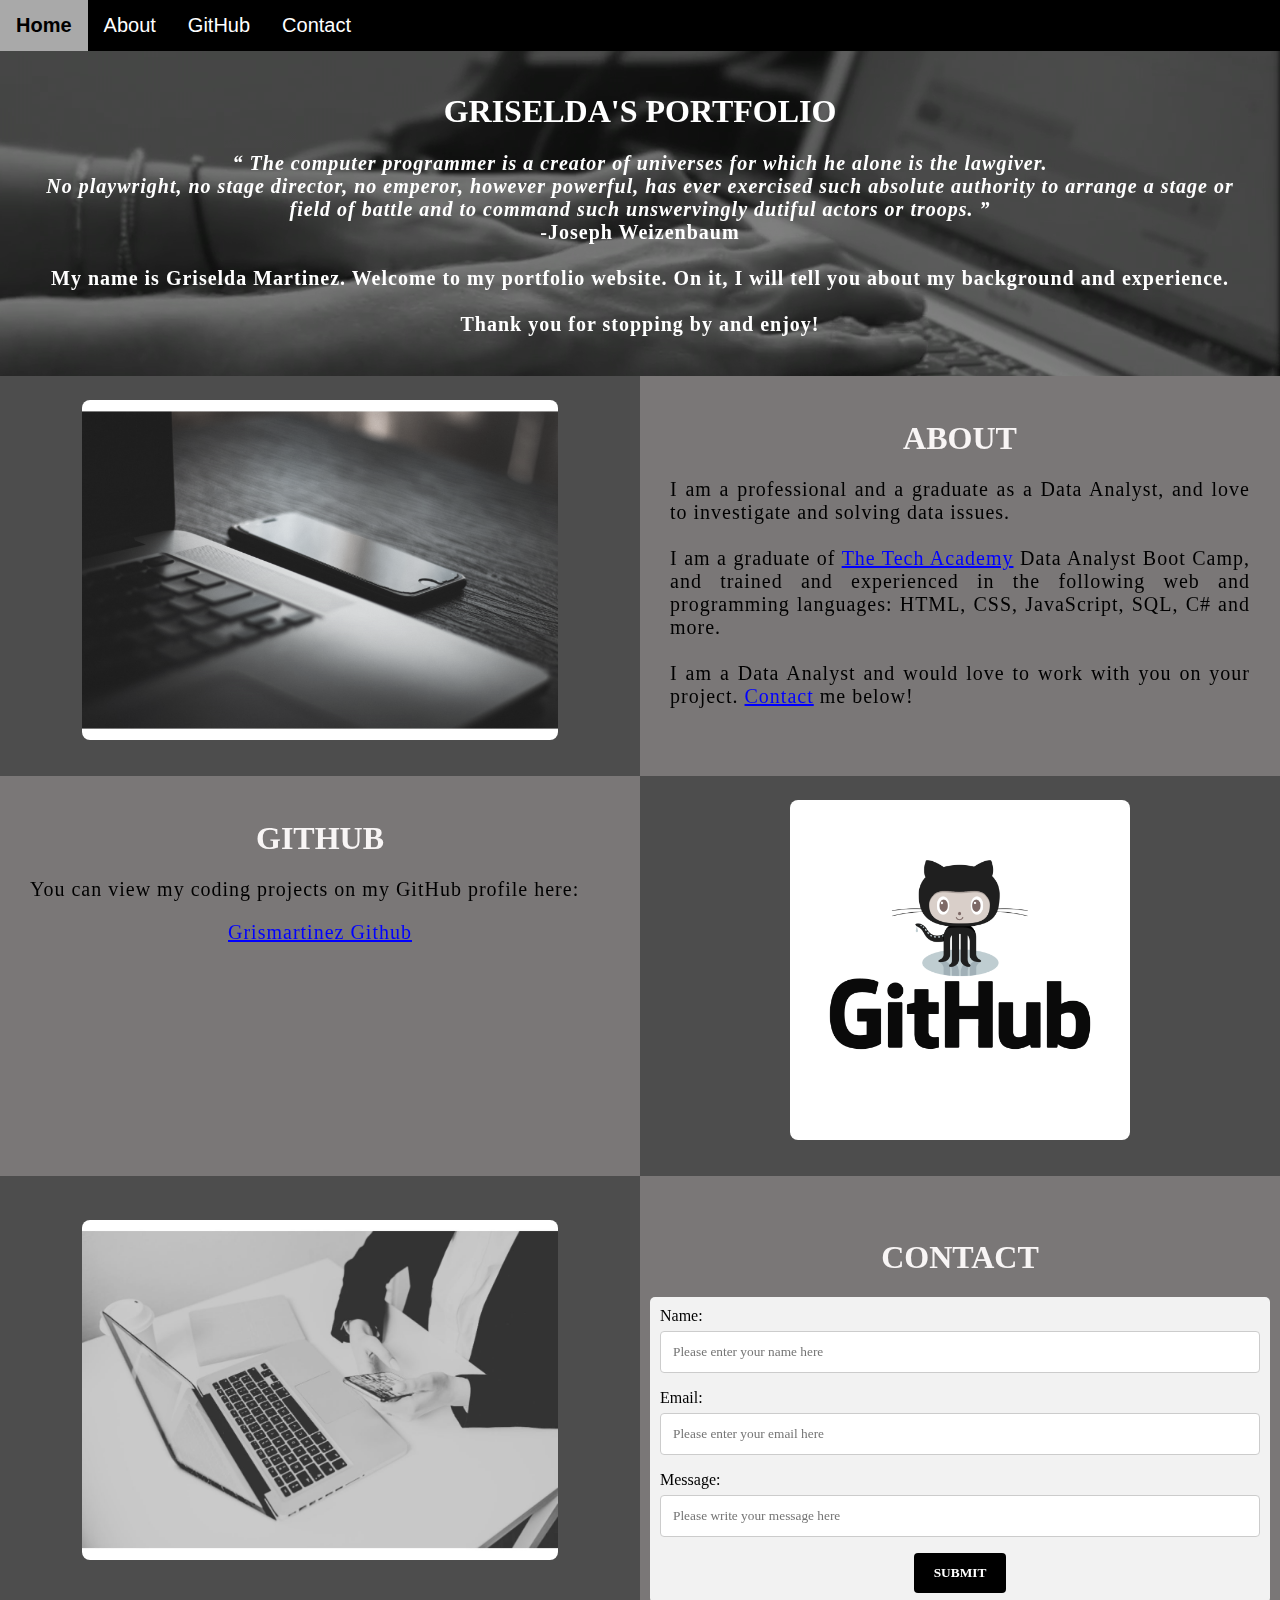
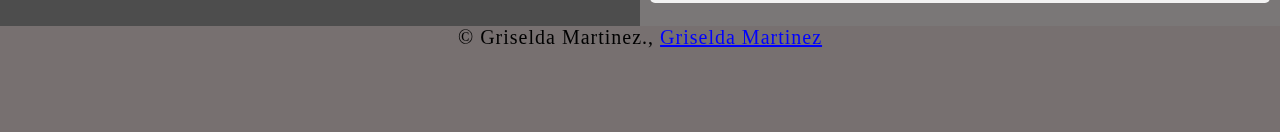
<file: Last Challenge/index.html>
<!DOCTYPE html>
<html>
    <!--Head-->
    <head>
        <meta charset="UTF-8">
        <meta name="viewport" content="width=device-width">
        <title>Griselda Martinez</title>
        <link rel="stylesheet" type="text/css" href="portfolio.css"/>
    </head>

    <!--Body-->
    <body class="Background">     
        <!--NAVBAR-->
        <div class="Navbar">
            <a class="active" href="#Home">Home</a>
            <a href="#About">About</a>
            <a href="#GitHub">GitHub</a>
            <a href="#Contact">Contact</a>
        </div>
        <!--Breaks inserted to add space between navbar and the first heading-->
        <br>
        <br>
        <!--background video-->
            <div id="Home">
            <video autoplay muted loop id="Typing_Video">
                <source src="images/video/Typing.mp4" type="video/mp4">
                <!--Display message if video fails to run-->
                Your browser does not support HTML5 video.
            </video>
            </div>
        <!--Video text-->
        <div class="Video_Text">
            <h1 class="white-text">Griselda's Portfolio</h1>
            <strong>
                <p class="center">
                    <q>
                        The computer programmer is a creator of universes for which he 
                        alone is the lawgiver.
                        <br>
                        No playwright, no stage director, no emperor, however powerful, has ever exercised such absolute authority to arrange a stage or
                        <br>field of battle and to command such unswervingly dutiful actors or troops.
                    </q>
                    <br> 
                    -Joseph Weizenbaum
                    <br>
                    <br> My name is Griselda Martinez. Welcome to my portfolio website. On it, I will tell you about my background and experience.
                    <br>
                    <br> Thank you for stopping by and enjoy! 
                </p>
            </strong>
        </div>
      <!--About section-->
      <div class="Row" id="About"></div> 
        <div class="image-container" id="computer">
            <!--Left column-->
            <div class="Column_2">
                <img src="images/computer.jpg" alt="Left Section image">
            </div>
                       <!--Right column-->
            <div class="Column_1">
                <h1>About</h1>
                <p>
                    I am a professional and a graduate as a Data Analyst, and love to investigate and solving data issues.  
                    <br>
                    <br>
                    I am a graduate of 
                    <a href="https://www.learncodinganywhere.com" target="_blank">The Tech Academy</a> Data Analyst Boot Camp, and trained and experienced in the following web and programming languages: HTML, CSS, JavaScript, SQL, C# and more. 
                    <br>
                    <br>
                    I am a Data Analyst and would love to work with you on your project. <a href="#Contact">Contact</a> me below!
                </p>
            </div>
        <!--GitHub section-->
        <div class="Row" id="GitHub"></div>
            <!--Left column-->
            <div class="Column_1">
                <h1>GitHub</h1>
                <p>
                    You can view my coding projects on my GitHub profile here:
                    <br>
                    <p class="center"><a href="https://github.com/Grismartinez" target="_blank">Grismartinez Github</a></p>
                </p>
            </div>
            <!--Right column-->
            <div class="Column_2">
                <a href="https://github.com/Grismartinez" target="_blank"><img src="images/GitHub.png" alt="GitHub Logo"></a>
            </div>
        <!--Contact section-->
        <div class="Row" id="Contact"></div>
            <!--Contact image, left column-->
            <div class="Column_2 Column_tall">
                <img src="images/contact.jpg" alt="Contact_Image">
            </div>
            <!--Contact form, right column-->
            <div class="Column_1 Column_tall">
                <h1>Contact</h1>
                <!--This specifies where and how to send the form data; we are leaving it blank-->
                <form action="https://formspree.io/f/mjkjevgv" method="POST"> <!-- Here we are utilizing a 3rd party service to submit the contact form data, insert your formspree endpoint in the action attribute -->
                    <label>Name:</label>
                        <input type="text" placeholder="Please enter your name here">
                    <label>Email:</label>
                        <input type="text" id="Email" name="Email" placeholder="Please enter your email here">
                    <label>Message:</label>
                        <input type="text" id="Message" name="Message" placeholder="Please write your message here">
                        <input type="submit" value="SUBMIT">
                </form>
        </div>
        </div>
           <!--Footer section-->
        <footer>
            <p>
                <p class="center">&copy Griselda Martinez., <a href="https://www.learncodinganywhere.com/" target="_blank">Griselda Martinez</a></p>
                <br>
            </p>
        </footer>
          </body>
</html>
</file>
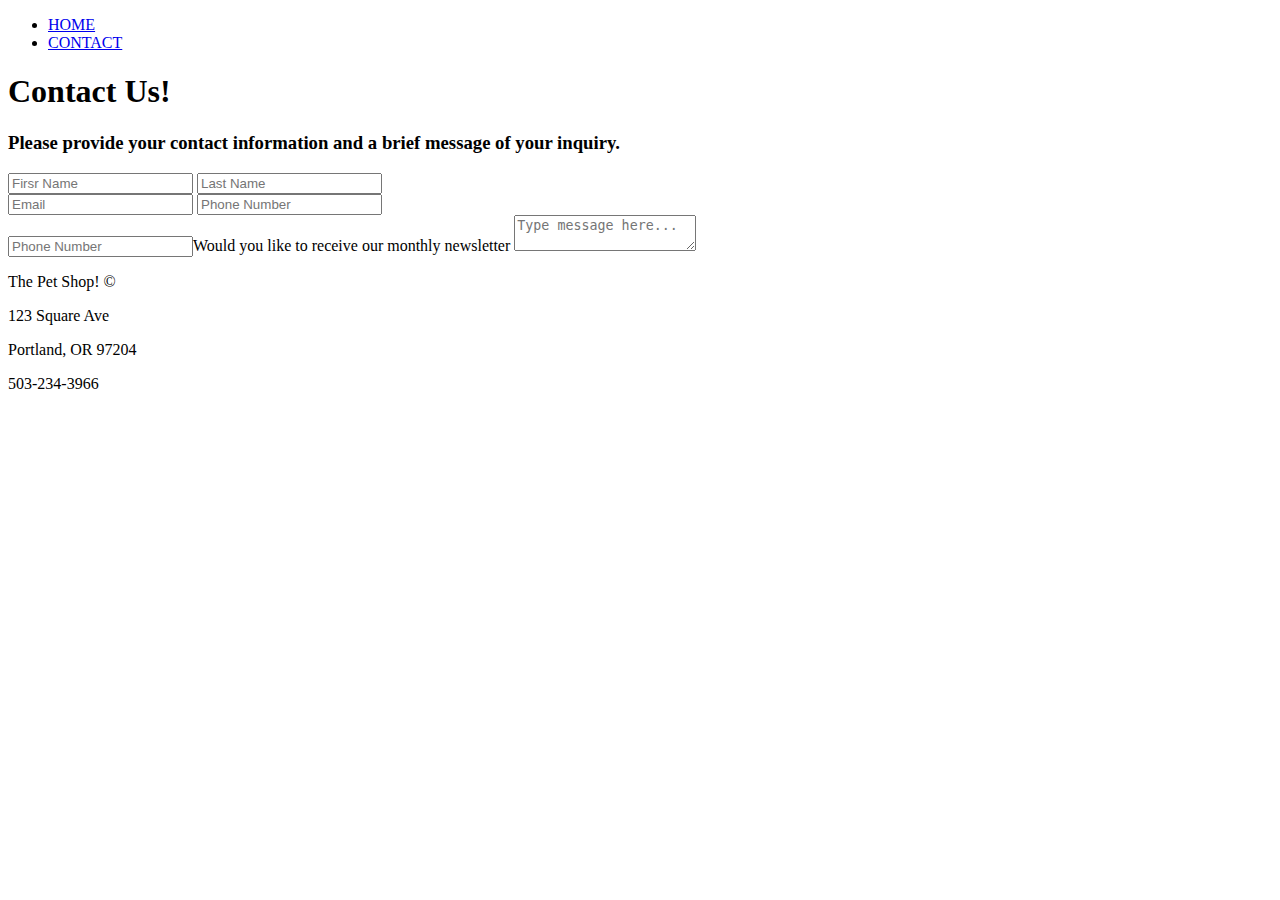
<file: contact.html.html>
<!DOCTYPE html>
<html>
    <head>
        <title> The Pet Shop</title> 
        <meta charset=""UTF-8">
        </head>
        <body>
            <!--NAVBAR-->
            <nav class="nav-bar">
                <ul>
                    <li><a href="index.html">HOME</a></li>
                    <li><a href="contact.html">CONTACT</a></li>
                </ul>
            </nav><!--HEADER-->
        <header-->
            <div>
                <h1 class="animate-text">Contact Us!</h1>
            </div>
        </header>
        <!--FORM-->
        <section>
            <div>
                <h3 id="contact-h3"> Please provide your contact information
                    and a brief message of your inquiry.              
                </h3>
                <div>
                    <form>
                        <input type="text" placeholder="Firsr Name">
                        <input type="text" placeholder="Last Name"><br>
                        <input type="text" placeholder="Email">
                         <input type="text" placeholder="Phone Number"><br>
                         <input type="text" placeholder="Phone Number">Would you like to receive our monthly newsletter
                         <textarea placeholder="Type message here..."></textarea><br>
                    </form>
                </div>
            </div>
                    <td>
                        <p> The Pet Shop! &copy;</p>
                        </td>
                        <td>
                        <p>123 Square Ave</p>
                        <p>Portland, OR 97204</p>
                    </td>
                    <td>
                        <p>503-234-3966</p>
                    </td>
                </tr>
            </table>
        </footer>
    </body>
</html>
</file>
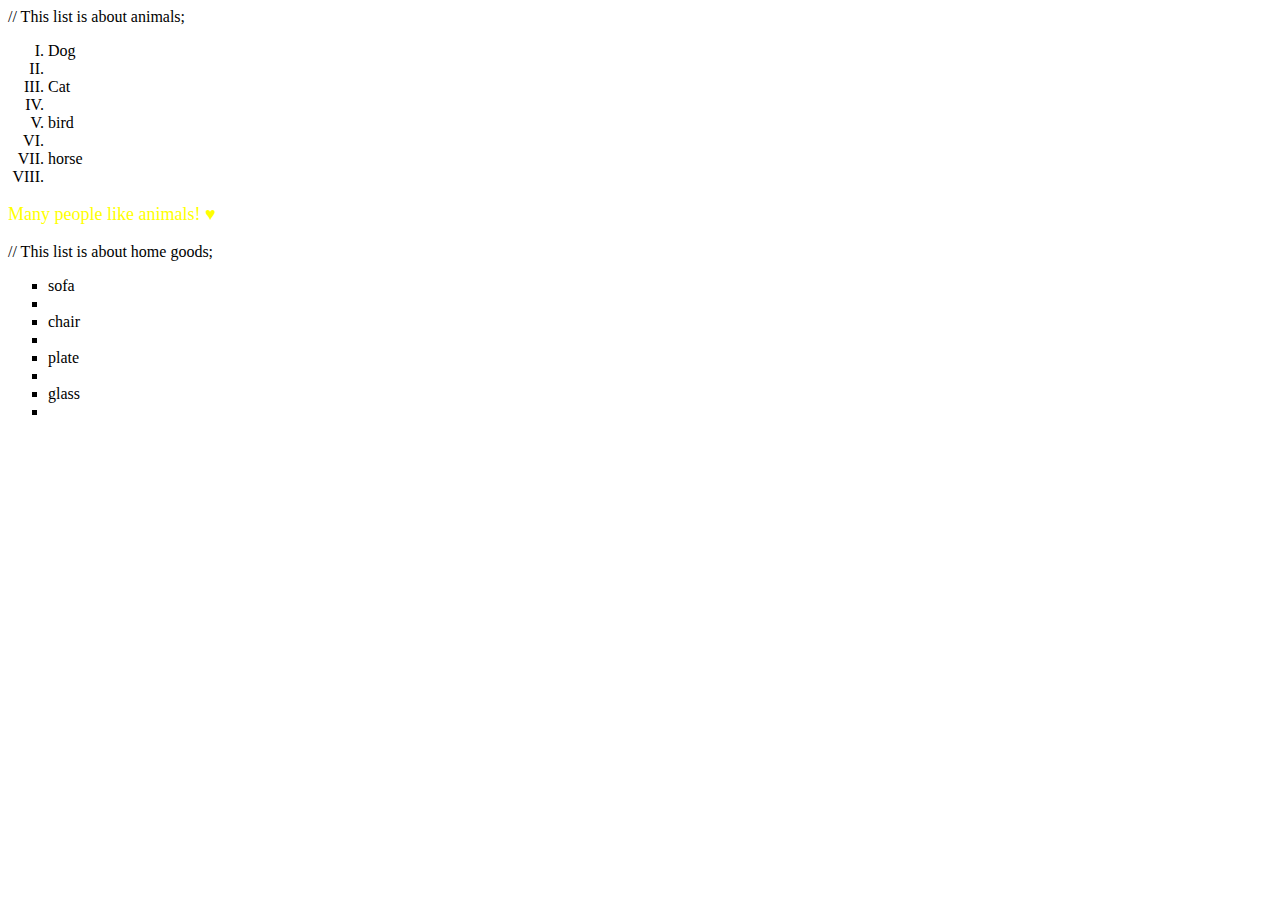
<file: HTML_Assignment gris v.2.html>
<!DOCTYPE html>
<html lang="en">
  <head>	
	  <style>
		h1 {
		background-color:black;
		text-shadow: 2px 2px 4px #000000;
		}
		p {
			color: yellow;
		font-size: Large;
	}
		ol 
		{
		list-style-type: upper-roman;
		}
		ul 
		{
		list-style-type: square;
		}
	  </style>
	  </head>
	  <body> // This list is about animals;
	<ol> 
		<li>Dog<li>
		<li>Cat<li>
		<li>bird<li>
		<li>horse<li>
	</ol> 
		<p>Many people like animals! &hearts;</p>	
	   <body> // This list is about home goods;
	<ul> 
		<li>sofa<li>
		<li>chair<li>
		<li>plate<li>
		<li>glass<li>
		</ul> 
	</body>
</html>
</file>
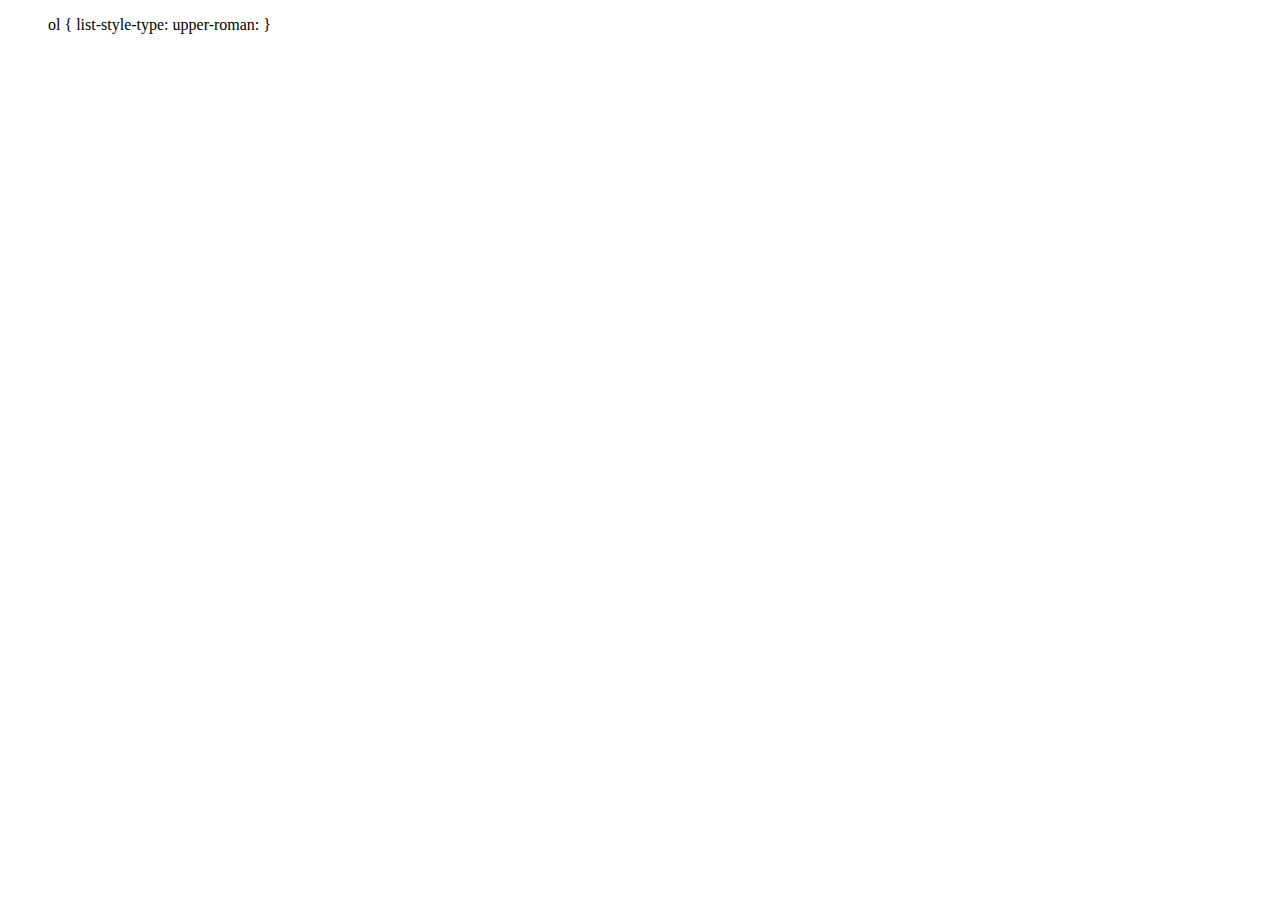
<file: HTML_Assignment gris.html>
<!DOCTYPE html>
	<html>
	<ul>
	ol {
	list-style-type: upper-roman:
	}
	<white>
	<blue>
	<red>
	<black>
		</table>
	</body>
	<style>
	.font_1 {
	Background-color:black:
	color: yellow:
	font-size: Large
	}
</html>
	<ol>
	ul {
	list-style-type: squre;
	}
	<one>
	<two>
	<three>
	<four>
		</table>
	</body>
	<style>
	.font_1 {
	background-color: lightblue:
	color: white:
	font-size: medium:
	}
</html>
</file>
<file: Last Challenge/portfolio.css>
/***** GENERAL STYLING *****/
/* Body */
body {
    margin: 0% /*This ensures our site displays all the way to the edge of the browser screen*/
    }


/* Heading 1 elements */
h1 {
    text-transform: uppercase; /* Capitalizing all h1 headings */
    font-family: "Trebuchet MS", Optima; /* Sets the font family of all h1 headings */
    text-align: center; /* Centering all h1 elements */
    margin-top: 3%; /* Adds a small margin above h1 elements */
    color: #f8f5f5; 
}

/* Heading 1 element hover effect */
h1:hover {
    filter: grayscale(5%); /* Adds a slightly gray filter to the h1 headings when hovered over */
    transform: scale(1.1); /* When the h1 elements are hovered over they increase in size by 1.1 */
    transition: transform 1s; /* This causes the transformation to last 1 second */
}

/* Styling for portfolio title text */
.white-text {
    color: #fff; /* This is used to change the color of the portfolio title text */
}

/* Paragraph elements */
p {
    font-family: Perpetua, Rockwell Extra Bold;
    text-align: justify; /* Justify text within paragraph elements */
    letter-spacing: 1px; /* This expands the text slightly */
    font-size: 20px;
    padding-left: 20px; /* Adds padding to the left of the paragraph element */
    padding-right: 20px; /* Adds padding to the right of the paragraph element */
}

/* Paragraph element hover effect */
p:hover {
    color: #00004d;/*Color changes when paragraph elements are hoverred over*/
    transition: transform 1s; /* This makes the transform effect last 1 second */
	transform: scale(1.01); /* This makes the paragraphs increase slightly in size when hovered over */
}

/* Center class - this applies to all elements with the class "center" */
.center {
    text-align: center; /* This center aligns the text */
}

/* Center class hover effect - This only affects the quote, github link, and footer */
.center:hover {
    transition: transform 2s; /* This makes the transform effect last 2 seconds */
    transform: scale(1.1); /* This makes the elements with class "center" increase in size by 1.1 when hovered over */
}

/* Anchor elements */
a {
    color: blue /* This ensures all links are blue */
}

/* Quotation elements */
q {
    font-style: italic; /* This makes the quote italicized */
}

/* Image elements */
img {
    filter: grayscale(75%); /* This rids our pictures of 75% of their color */
    border-radius: 8px; /* Gives all images slightly rounded corners */
    max-width: 100%; /* Ensures all images stay within the width of their container */
    height: 340px; /* Sets the height of all images */
    display: block; /* By specifying block display we can ensure our images are able to be centered */
    margin-left: auto; /* In combination with "margin-right: auto" this centers all images */
    margin-right: auto;
}

/* Image element hover effects */
img:hover {
	filter: grayscale(5%);  /* Brings back most of the image's color when hovered over */
    transition: transform 1s; /* Transition lasts 1 second */
	transform: scale(1.1); /* Image is increased slightly when hovered over */
}

/* The @media rule is used in media queries to apply different styles for different media/types of devices */
/* On screens 576px and smaller the images will be 100px tall and centered vertically in the column */
@media screen and (max-width: 576px) {
    img {
        height: 100px;
        margin-top: 150px;
    }
}

/* Styling for footer element */
footer {
    padding: 2%; /* This gives the footer padding that is equal to 2% of the width of the element's area */
    background-color: rgb(119, 112, 112);
}
/***** END OF GENERAL STYLING *****/

/***** NAVBAR STYLING *****/
.Navbar {
    overflow: hidden; /* This ensures that any content that overflows beyond the boundary of our nav bar is not displayed */
    background-color: black; /* This colors the navbar black */
    position: fixed; /* This keeps the navbar at the top of the screen as we scroll */
    top: 0; /* This ensures no space is displayed above the navbar */
    width: 100%; /* This makes the navbar span the entire width of the page */
    z-index: 1; /* This ensures other elements don't display over the navbar */
    -webkit-animation: moveNav 5s; /* This applies the moveNav animation below for Safari 4.0 - 8.0 */
    animation: moveNav 5s; /* This applies the moveNav animation for all other browsers */
}

/* moveNav animation effect for moving the nav bar in from the left of the screen */
@keyframes moveNav {
    from {left: -100vw;} /* The navbar is starting off screen to the left */
    to {left: 0vw;} /* This moves the navbar into place on the screen */
}

/* Navbar links */
.Navbar a {
    float: left; /* This specifies that the text floats on the left on the navbar */
    display: block; /* This ensures that other text will be displayed on the same line or row, instead of a new line */
    color: white; /* This is the font color for text on our navbar */
    padding: 14px 16px; /* This adds padding around our text */
    text-decoration: none; /* This gets rid of the underlines under the text on our navbar */
    font-family: Avant Garde, Helvetica; /* This specifies the font family for text on our navbar */
    font-size: 20px; /* This specifies the font size for text on our navbar */
    text-align: center; /* This centers the text within its container */
    position: relative; /* This sets the text relative to its normal positioning, allowing us to use the animation below */
    -webkit-animation: moveNavText 5.75s; /* Animation for Safari 4.0 - 8.0 */
    animation: moveNavText 5.75s; /* Applies the moveNavText animation for 5.75s */ 
}

/* moveNavText animation effect for moving the navbar text from above the view to the navbar */
@keyframes moveNavText {
    from {top: -100vw;} /* This sets the navbar text 100% above the viewport */
    to {top: 0vw;} /* This lowers the navbar text onto the navbar */
}

/* Screens 576px and smaller will display navbar links equally distributed */
@media screen and (max-width: 576px) {
    .Navbar a{
        width: 25%; /* This makes each link take up 1/4 of the navbar */
        font-size: 12px;
    }
}

/* Navbar hover effects */
.Navbar a:hover {
    background-color: #666363; /* Defines the background color that will display when you hover over the link */
    color: black; /* This defines the font color that will display when navbar a elements are hovered over */
    font-weight: bold; /* This makes the text on the navbar bold when hovered over */
}

/* Navbar home button */
.Navbar a.active { /* This targets the a element on the navbar with the "active" class */
    background-color: darkgray;
}
/***** END OF NAVBAR STYLING *****/

/***** VIDEO STYLING *****/
/* Formatting for background video */
#Typing_Video {
    position: fixed; /* This fixes the video to the page */
    right: 0; /* This ensures there is no space between the edge of the video and the edge of the page */
    bottom: 0; /* This ensures no space between the bottom of the video and the bottom of the page */
    min-width: 100%; /* This ensures the video is displayed across the full width of the page */
    z-index: -1; /* This places the video behind the other elements on the page */
}

/* Screens that are 576px and smaller will not display the background video */
@media screen and (max-width: 576px) {
    #Typing_Video {
        display: none;
    }
}

/* Texts over the video */
.Video_Text {
    background: rgb(0,0,0,0.5); /* This provides a semi-transparent background for the text to sit over */
    color: white; /* Makes the font color white */
    width: 100%; /* Ensures the video-text container fills the width of the video */
    padding: 20px; /* This adds padding around the video-text container so that the background goes slightly beyond the text */
    position: relative; /* This sets the text relative to its normal positioning, allowing us to use the animation below */
    -webkit-animation: moveVideoText 5.75s;
    animation: moveVideoText 5.75s;
}

/* This animation effect causes the overlay video text to move up from the bottom of the page upon page load */
@keyframes moveVideoText {
    from {top: -100vw;} /* This sets the position of the video text to above the viewport */
    to {top: 0vw;} /* This moves the video text to the normal positioning on the viewport */
}
/***** END OF VIDEO STYLING *****/

/***** TABLE STYLING -  this section covers the styling of the columns and rows within the table *****/
* { /* The asterisk is a universal selector that applies this effect to all elements on the page */
    box-sizing: border-box; /* This creates a box with a border within which we will place most of our text */
} 

.Column_1 {
    float: left;
    width: 50%; /* This ensures the column takes up half of the page width */
    padding: 10px;
    padding-top: 2%; /* This ensures there is space between the top of the column and our headings */
    height: 400px; /* This sets the height of the column to 400px -  this may need to be adjusted depending on the text you enter */
    background-color: #7a7777; /* Sets the background color of the columns with class Column_1 */
}

/* Screens 576px and smaller will display a scroll bar if the text overflows the column height */
@media screen and (max-width: 576px) {
    .Column_1 {
        overflow: auto;
    }
}

.Column_2 {
    float: left;
    width: 50%;
    padding: 10px;
    padding-top: 1.9%;
    height: 400px;
    background-color: #4d4d4d;
}

/* This class is applied to the columns in the final row, overriding the height and padding to provide more room for the contact form  while keeping the rest of the formatting from Column_1 or Column_2 */
.Column_tall {
    padding-top: 3.5%;
    height: 450px;
}

/* This inserts something after the content of selected elements (in this case the elements with class "Row") */
.Row:after {
	content: ""; /* By leaving this blank, we are allowing the footer (covered lower down) to be displayed - removing it makes the footer overwrite a column */
	display: table; /* The display property specifies the type of display behavior; the table value tells the browser to treat the element as a table */
	clear: both; /* This clears any other elements from floating on the left or the right of an element */
}
/***** END OF TABLE STYLING *****/

/***** CONTACT FORM STYLING *****/
/* input[type=text] targets all text input sections of the contact form */
input[type=text] {
    width: 100%; /* Each input box covers the full width of the container */
    padding: 12px; /* Adds padding within the text box */
    border: 1px solid #ccc; /* Setting a solid border and its color */
    border-radius: 4px; /* Slightly rounds the corners of the text box border */
    box-sizing: border-box; /* This creates a box with a border around the contact form input boxes */
    margin-top: 6px; /* Adds a margin to the top of the text box */
    margin-bottom: 16px; /* Adds a margin to the bottom of the text box */
    resize: vertical; /* This allows the user to resize the text boxes vertically */
    font-family: Perpetua, Rockwell Extra Bold;
}

/* Hover effects for input boxes */
input[type=text]:hover {
    box-shadow: 0 0 5px #00004d inset; /* This creates a blue shadow in the text box when hovered over by the user */
}

/* Submit button */
input[type=submit] {
    background-color: black; /* Sets the background color of the submit button to black */
    color: white; /* Sets the font color of the Submit button to white */
    font-weight: bold; /* Makes the font of the submit button bold */
    padding: 12px 20px; /* Adds padding to the submit button */
    border: none; /* Removes the border from the submit button */
    border-radius: 4px; /* Gives the submit button the same rounded corners as the text boxes */
    cursor: pointer; /* Changes the cursor to pointer when over the submit button */
    display: block; /* Allows the submit button to be centered */
    margin-left: auto; /* In combination with "margin-right: auto" this will center the submit button */
    margin-right: auto;
    font-family: Perpetua, Rockwell Extra Bold;
}

/* Hover effect for submit button */
input[type=submit]:hover {
    background-color: white; /* Turns the background of the submit button white when the user hovers over it */
    color: black; /* Turns the font black when hovered over */
    transform: scale(1.5); /* Makes the button increase 1.5 times in size */
    transition: transform 1.5s; /* Makes the transform effect last 1.5 seconds */
}

/* Form element */
form {
    border-radius: 5px; /* Rounds the corners of the contact form */
    background-color: #f2f2f2; 
    padding: 10px; /* Adds padding to the contact form */
    font-family: "Trebuchet MS", Optima;
}
/***** END OF CONTACT FORM STYLING *****/
</file>
